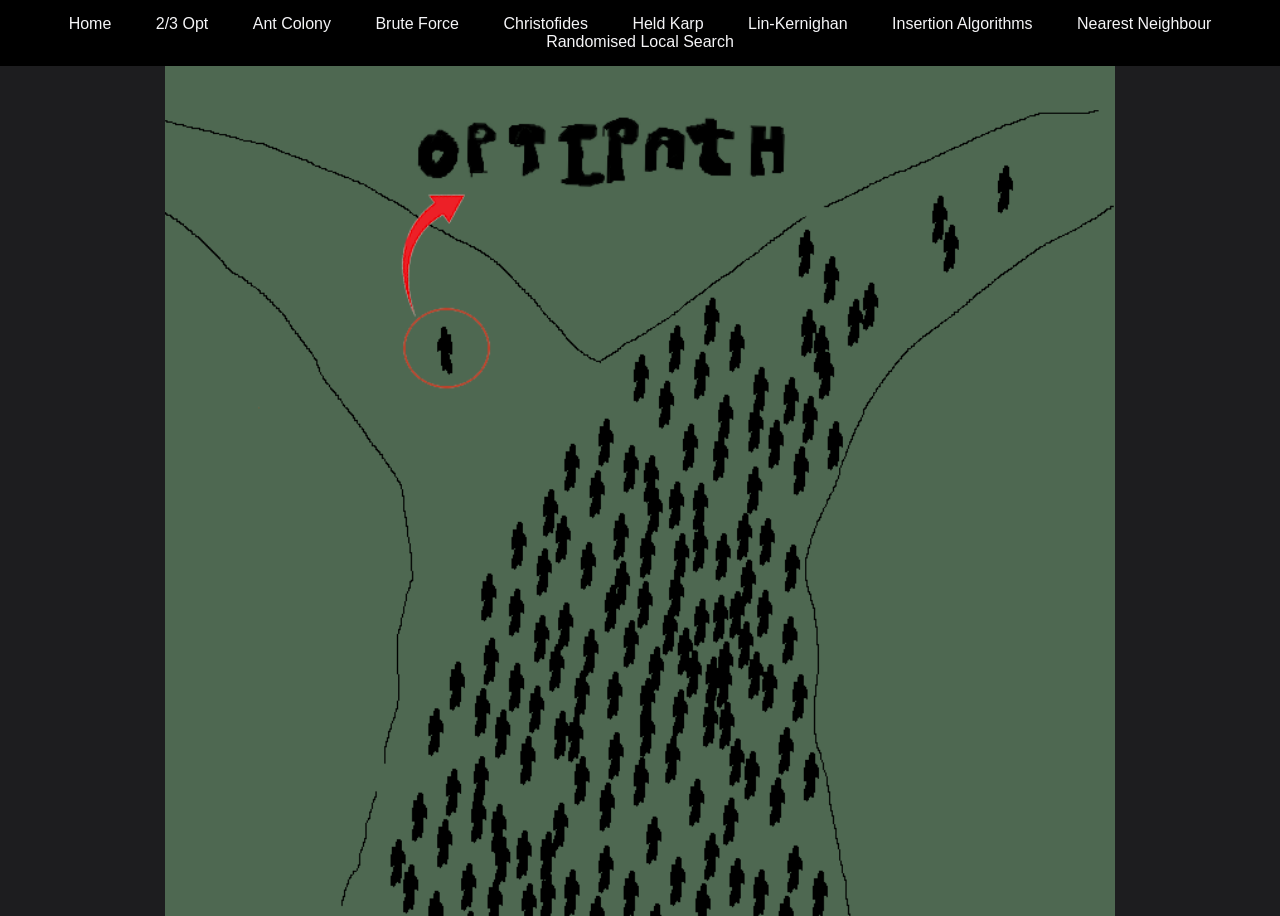
<file: src/templates/index.html>
<!DOCTYPE html>
<html lang="en">
<head>
    <meta charset="UTF-8">
    <meta name="viewport" content="width=device-width, initial-scale=1.0">
    <title>Opti-Path3</title>
    <link rel="stylesheet" href="../static/webstyle.css">
    <style>
        .centered-image {
            display: flex;
            justify-content: center;
            align-items: center;
            width: 100%;
            height: calc(100vh - 50px); /* fill remaining height below navbar */
            overflow: hidden;
        }

        .centered-image img {
            width: 100%;
            height: 100%;
            object-fit: contain;
        }
    </style>
</head>
<body>
    <div class="navbar">
        <a href="/">Home</a>
        <a href="/opt">2/3 Opt</a>
        <a href="/antcolony">Ant Colony</a>
        <a href="/bruteforce">Brute Force</a>
        <a href="/christofides">Christofides</a>
        <a href="/heldkarp">Held Karp</a>
        <a href="/linkernighan">Lin-Kernighan</a>
        <a href="/insertionalgorithms">Insertion Algorithms</a>
        <a href="/nearestNeighbour">Nearest Neighbour</a>
        <a href="/randomisedLocalSearch">Randomised Local Search</a>
    </div>
    <div class="centered-image">


        <img src="../static/images/hero.png" alt="map">


        
    </div>
</body>
</file>
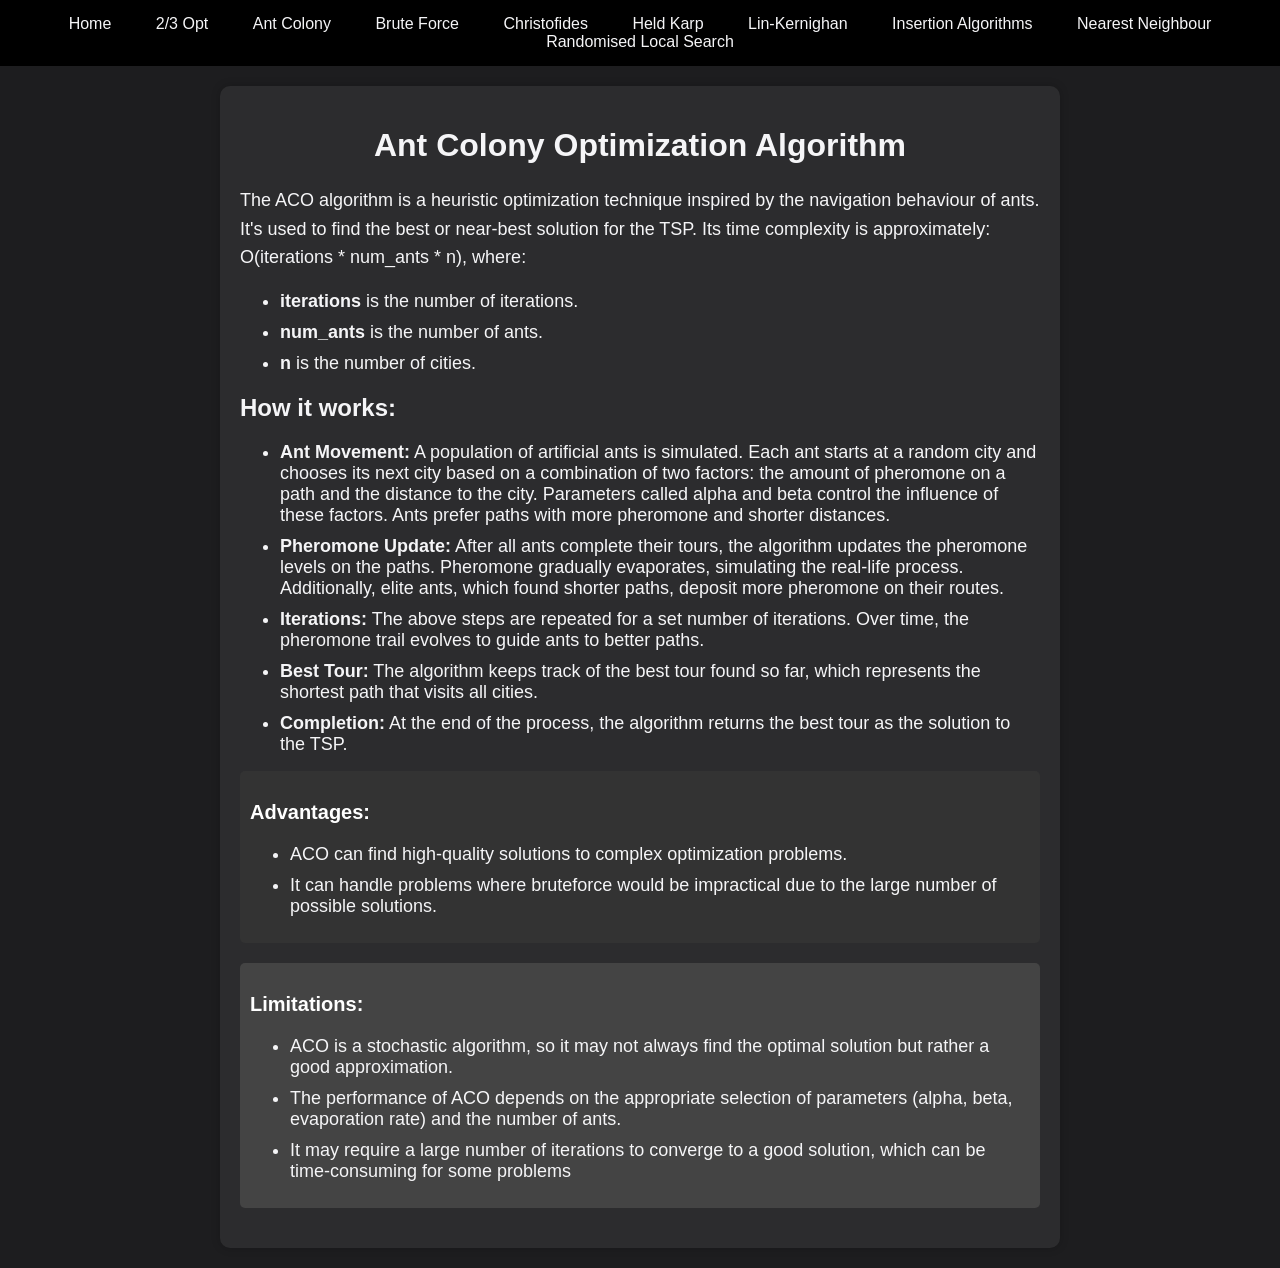
<file: src/templates/antColony.html>
<!DOCTYPE html>
<html lang="en">
<head>
    <meta charset="UTF-8">
    <meta name="viewport" content="width=device-width, initial-scale=1.0">
    <title>Ant Colony Optimization</title>
    <link rel="stylesheet" href="../static/webstyle.css">
</head>



<body>
    <div class="navbar">
        <a href="/">Home</a>
        <a href="/opt">2/3 Opt</a>
        <a href="/antcolony">Ant Colony</a>
        <a href="/bruteforce">Brute Force</a>
        <a href="/christofides">Christofides</a>
        <a href="/heldkarp">Held Karp</a>
        <a href="/linkernighan">Lin-Kernighan</a>
        <a href="/insertionalgorithms">Insertion Algorithms</a>
        <a href="/nearestNeighbour">Nearest Neighbour</a>
        <a href="/randomisedLocalSearch">Randomised Local Search</a>
    </div>
    


    <div class="content">
        <h1 class="centered-text">Ant Colony Optimization Algorithm</h1>
        <p>
            The ACO algorithm is a heuristic optimization technique inspired by the navigation behaviour of ants. It's used to find the best or near-best solution for the TSP. Its time complexity is approximately: O(iterations * num_ants * n), where:
        </p>
        <ul style="list-style-type:disc; font-size: larger;">
            <li><b>iterations</b> is the number of iterations.</li>
            <li><b>num_ants</b> is the number of ants.</li>
            <li><b>n</b> is the number of cities.</li>



        </ul>
        <h2>How it works: </h2>

        <ul style="list-style-type:disc; font-size: medium">
            <li><b>Ant Movement:</b> A population of artificial ants is simulated. Each ant starts at a random city and chooses its next city based on a combination of two factors: the amount of pheromone on a path and the distance to the city. Parameters called alpha and beta control the influence of these factors. Ants prefer paths with more pheromone and shorter distances.</li>
            <li><b>Pheromone Update:</b> After all ants complete their tours, the algorithm updates the pheromone levels on the paths. Pheromone gradually evaporates, simulating the real-life process. Additionally, elite ants, which found shorter paths, deposit more pheromone on their routes.</li>
            <li><b>Iterations:</b> The above steps are repeated for a set number of iterations. Over time, the pheromone trail evolves to guide ants to better paths.</li>
            <li><b>Best Tour:</b> The algorithm keeps track of the best tour found so far, which represents the shortest path that visits all cities.</li>
            <li><b>Completion:</b> At the end of the process, the algorithm returns the best tour as the solution to the TSP.</li>
        </ul>
        
 
        <div class="advantages">
            <h3>Advantages:</h3>
            <ul>
                <li>ACO can find high-quality solutions to complex optimization problems.</li>
                <li>It can handle problems where bruteforce would be impractical due to the large number of possible solutions.</li>
            </ul>
        </div>


        <div class="disadvantages">
            <h3>Limitations:</h3>
            <ul>
                <li>ACO is a stochastic algorithm, so it may not always find the optimal solution but rather a good approximation.</li>
                <li>The performance of ACO depends on the appropriate selection of parameters (alpha, beta, evaporation rate) and the number of ants.</li>
                <li>It may require a large number of iterations to converge to a good solution, which can be time-consuming for some problems</li>
            </ul>
        </div>
    </div>
</body>
</html>
</file>
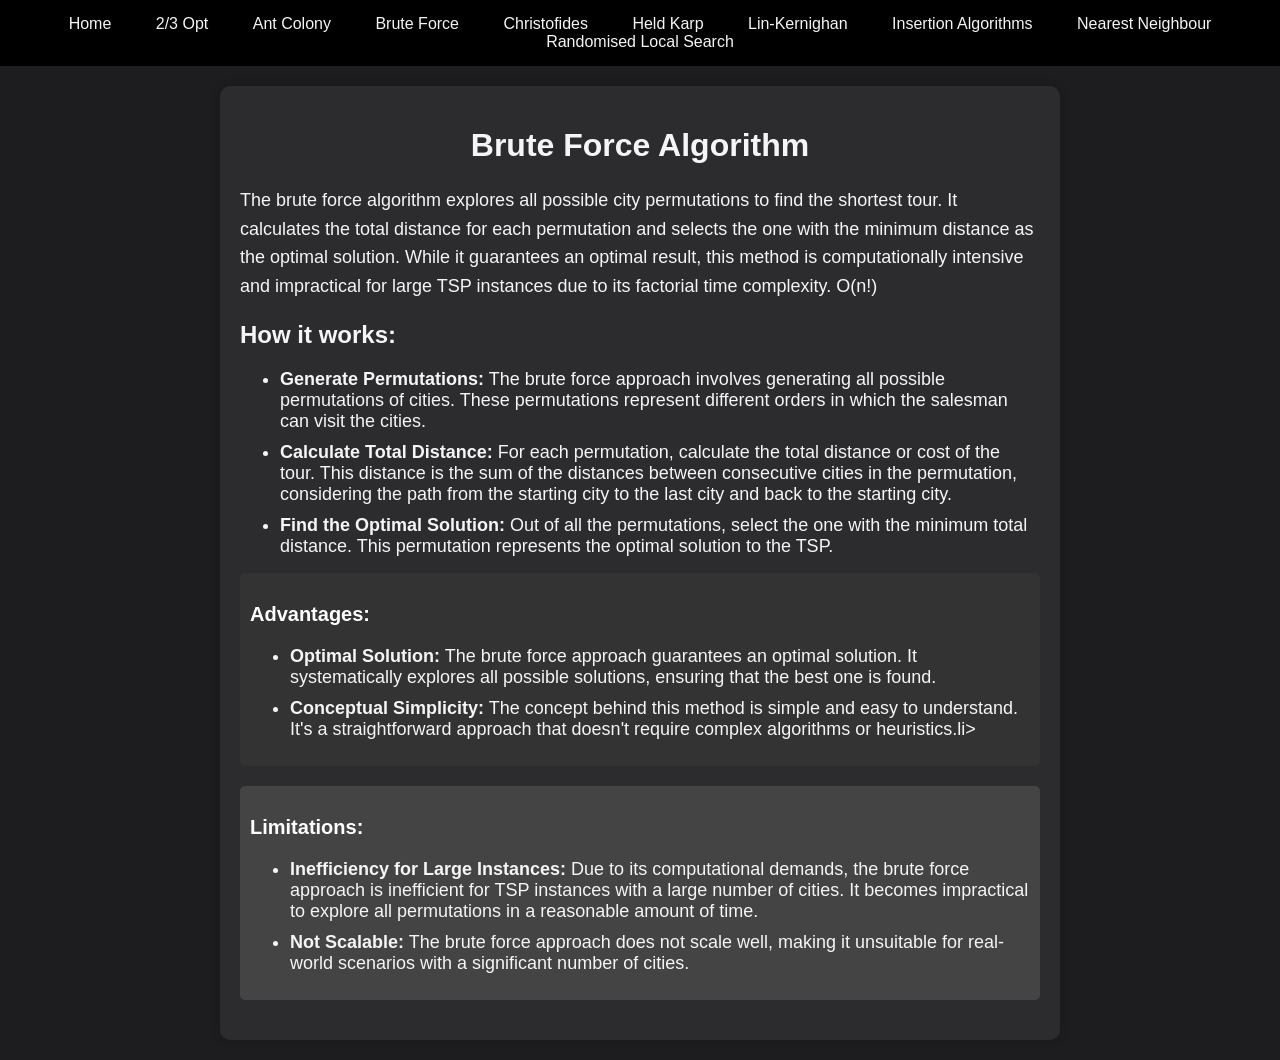
<file: src/templates/bruteForce.html>
<!DOCTYPE html>
<html lang="en">
<head>
    <meta charset="UTF-8">
    <meta name="viewport" content="width=device-width, initial-scale=1.0">
    <title>Brute Force Algorithm</title>
    <link rel="stylesheet" href="../static/webstyle.css">
</head>
<body>
    <div class="navbar">
        <a href="/">Home</a>
        <a href="/opt">2/3 Opt</a>
        <a href="/antcolony">Ant Colony</a>
        <a href="/bruteforce">Brute Force</a>
        <a href="/christofides">Christofides</a>
        <a href="/heldkarp">Held Karp</a>
        <a href="/linkernighan">Lin-Kernighan</a>
        <a href="/insertionalgorithms">Insertion Algorithms</a>
        <a href="/nearestNeighbour">Nearest Neighbour</a>
        <a href="/randomisedLocalSearch">Randomised Local Search</a>
    </div>
    


    
    <div class="content">
        <h1 class="centered-text">Brute Force Algorithm</h1>
        <p>The brute force algorithm explores all possible city permutations to find the shortest tour. It calculates the total distance for each permutation and selects the one with the minimum distance as the optimal solution. While it guarantees an optimal result, this method is computationally intensive and impractical for large TSP instances due to its factorial time complexity. O(n!)</p>
        



        <h2>How it works: </h2>
        <ul style="list-style-type:disc; font-size: medium">
            <li><b>Generate Permutations:</b> The brute force approach involves generating all possible permutations of cities. These permutations represent different orders in which the salesman can visit the cities.</li>
            <li><b>Calculate Total Distance:</b> For each permutation, calculate the total distance or cost of the tour. This distance is the sum of the distances between consecutive cities in the permutation, considering the path from the starting city to the last city and back to the starting city.</li>
            <li><b>Find the Optimal Solution:</b> Out of all the permutations, select the one with the minimum total distance. This permutation represents the optimal solution to the TSP.</li>
        </ul>




        <div class="advantages">
            <h3>Advantages:</h3>
            <ul>
                <li><b>Optimal Solution:</b> The brute force approach guarantees an optimal solution. It systematically explores all possible solutions, ensuring that the best one is found.</li>
                <li><b>Conceptual Simplicity:</b> The concept behind this method is simple and easy to understand. It's a straightforward approach that doesn't require complex algorithms or heuristics.li>
            </ul>
        </div>




        <div class="disadvantages">
            <h3>Limitations:</h3>
            <ul>
                <li><b>Inefficiency for Large Instances:</b> Due to its computational demands, the brute force approach is inefficient for TSP instances with a large number of cities. It becomes impractical to explore all permutations in a reasonable amount of time.</li>
                <li><b>Not Scalable:</b> The brute force approach does not scale well, making it unsuitable for real-world scenarios with a significant number of cities.</li>
            </ul>
        </div>
    </div>
</body>
</html>
</file>
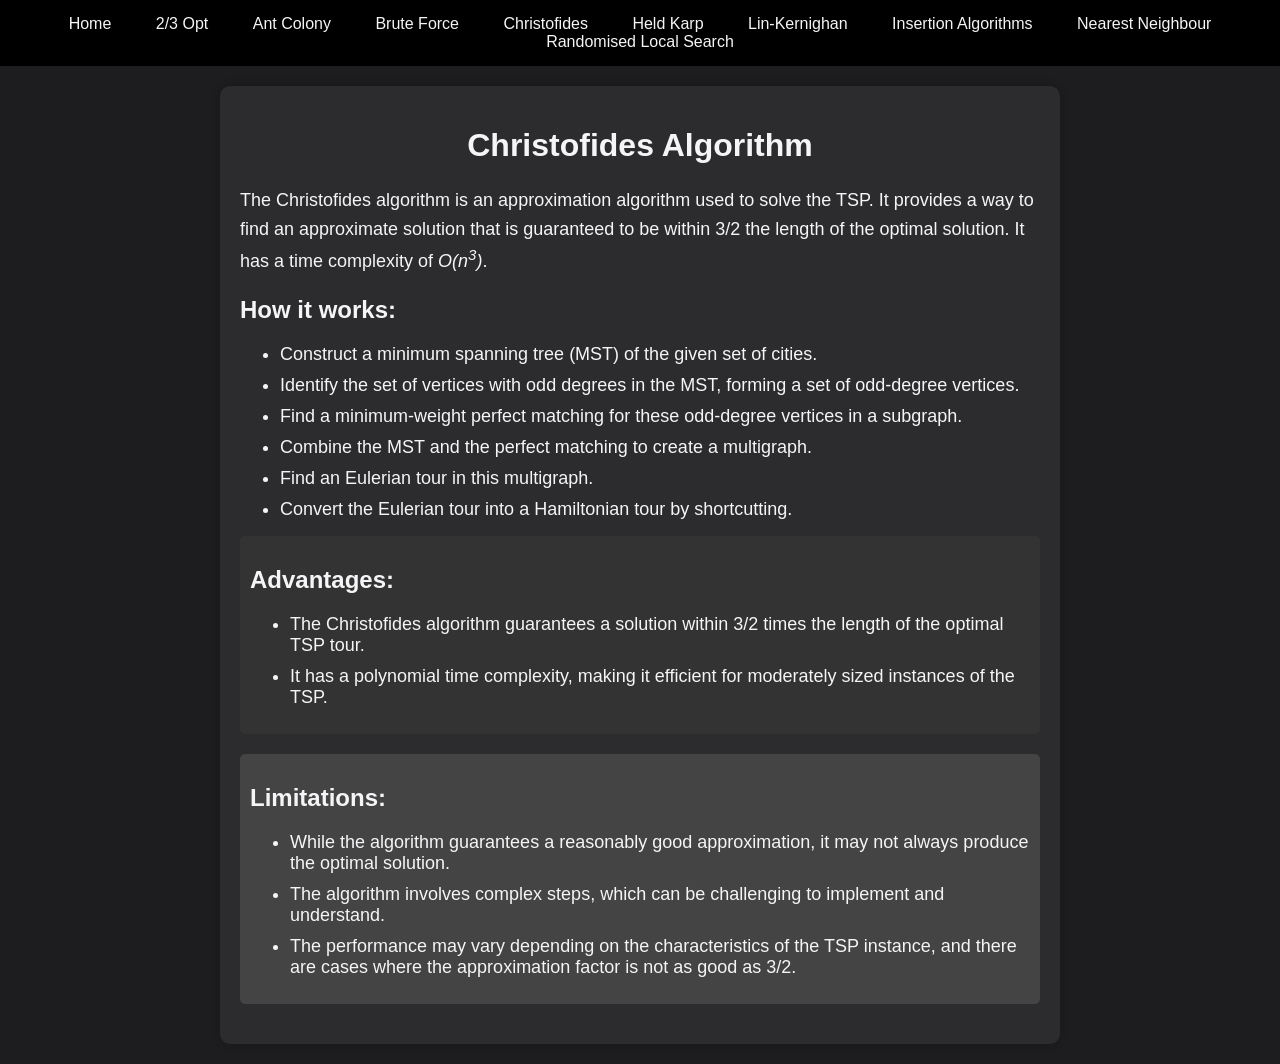
<file: src/templates/christofides.html>
<!DOCTYPE html>
<html lang="en">
<head>
    <meta charset="UTF-8">
    <meta name="viewport" content="width=device-width, initial-scale=1.0">
    <title>Christofides Algorithm</title>
    <link rel="stylesheet" href="../static/webstyle.css">
    </style>
</head>
<body>
    <div class="navbar">
        <a href="/">Home</a>
        <a href="/opt">2/3 Opt</a>
        <a href="/antcolony">Ant Colony</a>
        <a href="/bruteforce">Brute Force</a>
        <a href="/christofides">Christofides</a>
        <a href="/heldkarp">Held Karp</a>
        <a href="/linkernighan">Lin-Kernighan</a>
        <a href="/insertionalgorithms">Insertion Algorithms</a>
        <a href="/nearestNeighbour">Nearest Neighbour</a>
        <a href="/randomisedLocalSearch">Randomised Local Search</a>
    </div>
    


    
    <div class="content">
        <h1 class="centered-text">Christofides Algorithm</h1>
        <p>
            The Christofides algorithm is an approximation algorithm used to solve the TSP. It provides a way to find an approximate solution that is guaranteed to be within 3/2 the length of the optimal solution. It has a time complexity of  <span style="font-style: italic;">O(n<sup>3</sup>)</span>.
        </p>

        <h2>How it works: </h2>
        <ul style="list-style-type:disc">
            <li>Construct a minimum spanning tree (MST) of the given set of cities.</li>
            <li>Identify the set of vertices with odd degrees in the MST, forming a set of odd-degree vertices.</li>
            <li>Find a minimum-weight perfect matching for these odd-degree vertices in a subgraph.</li>
            <li>Combine the MST and the perfect matching to create a multigraph.</li>
            <li>Find an Eulerian tour in this multigraph.</li>
            <li>Convert the Eulerian tour into a Hamiltonian tour by shortcutting.</li>
          </ul>




        <div class="advantages">
            <h2>Advantages:</h2>
            <ul>
                <li>The Christofides algorithm guarantees a solution within 3/2 times the length of the optimal TSP tour.</li>
                <li>It has a polynomial time complexity, making it efficient for moderately sized instances of the TSP.</li>
            </ul>
        </div>




        <div class="disadvantages">
            <h2>Limitations:</h2>
            <ul>
                <li>While the algorithm guarantees a reasonably good approximation, it may not always produce the optimal solution.</li>
                <li>The algorithm involves complex steps, which can be challenging to implement and understand.</li>
                <li>The performance may vary depending on the characteristics of the TSP instance, and there are cases where the approximation factor is not as good as 3/2.</li>
            </ul>
        </div>
    </div>
</body>
</html>
</file>
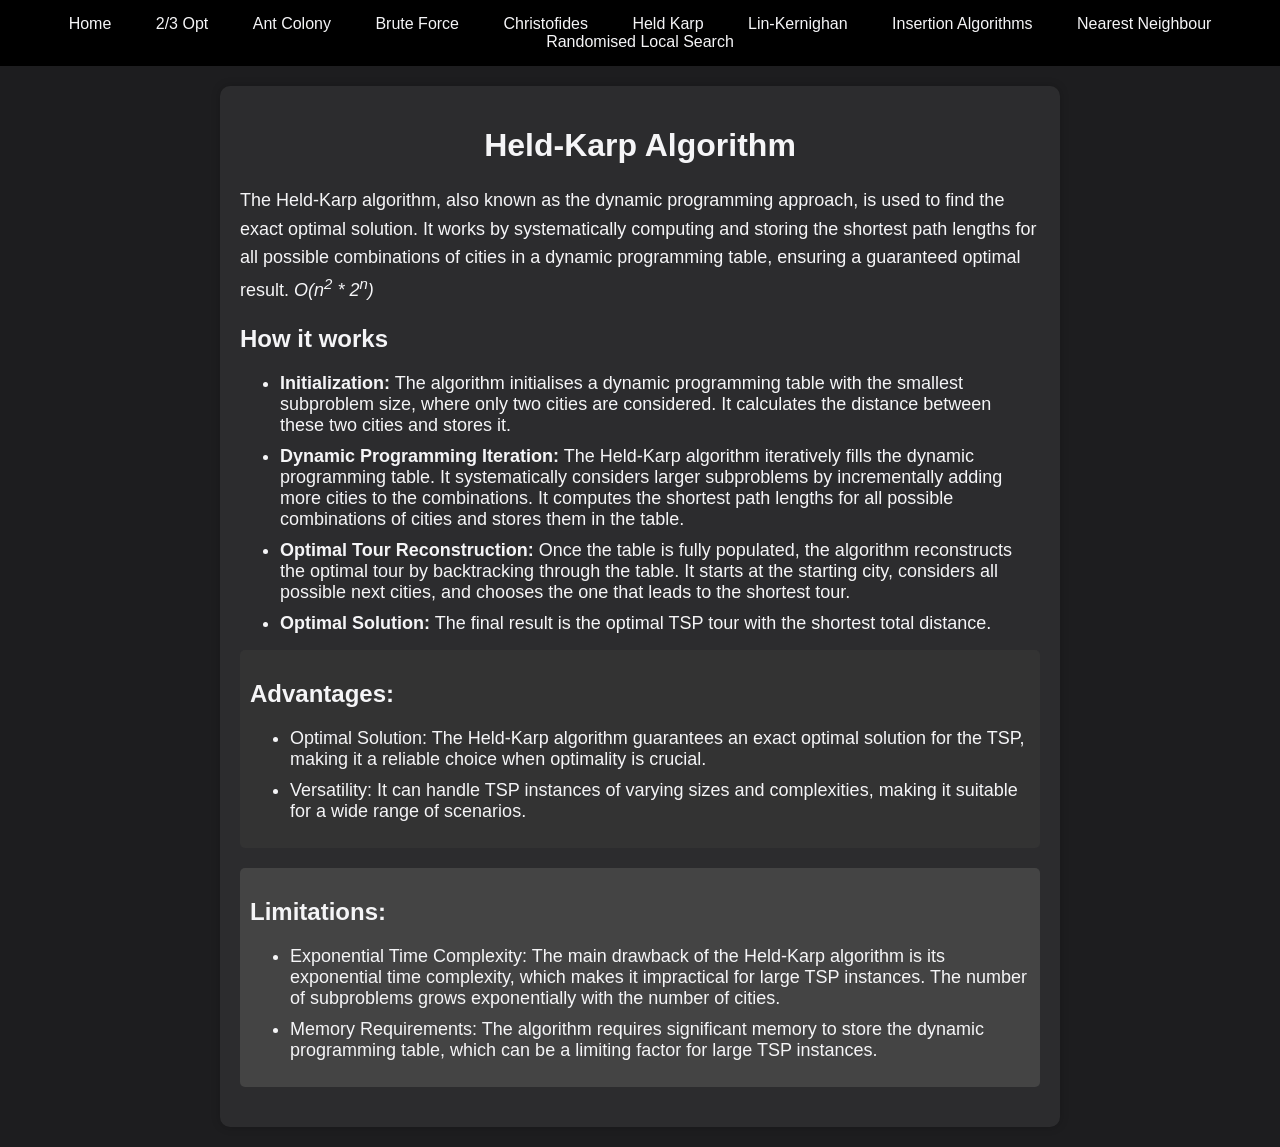
<file: src/templates/heldkarp.html>
<!DOCTYPE html>
<html lang="en">
<head>
    <meta charset="UTF-8">
    <meta name="viewport" content="width=device-width, initial-scale=1.0">
    <title>Held-Karp Algorithm</title>
    <link rel="stylesheet" href="../static/webstyle.css">
</head>
<body>
    <div class="navbar">
        <a href="/">Home</a>
        <a href="/opt">2/3 Opt</a>
        <a href="/antcolony">Ant Colony</a>
        <a href="/bruteforce">Brute Force</a>
        <a href="/christofides">Christofides</a>
        <a href="/heldkarp">Held Karp</a>
        <a href="/linkernighan">Lin-Kernighan</a>
        <a href="/insertionalgorithms">Insertion Algorithms</a>
        <a href="/nearestNeighbour">Nearest Neighbour</a>
        <a href="/randomisedLocalSearch">Randomised Local Search</a>
    </div>
    



    <div class="content">
        <h1 class="centered-text">Held-Karp Algorithm</h1>
        <p> The Held-Karp algorithm, also known as the dynamic programming approach, is used to find the exact optimal solution. It works by systematically computing and storing the shortest path lengths for all possible combinations of cities in a dynamic programming table, ensuring a guaranteed optimal result.  <span style="font-style: italic;">O(n<sup>2</sup> * 2<sup>n</sup>)</span> </p>
        <h2>How it works</h2>



        <ul>
            <li><b>Initialization:</b> The algorithm initialises a dynamic programming table with the smallest subproblem size, where only two cities are considered. It calculates the distance between these two cities and stores it.</li>
            <li><b>Dynamic Programming Iteration:</b> The Held-Karp algorithm iteratively fills the dynamic programming table. It systematically considers larger subproblems by incrementally adding more cities to the combinations. It computes the shortest path lengths for all possible combinations of cities and stores them in the table.</li>   
            <li><b>Optimal Tour Reconstruction:</b> Once the table is fully populated, the algorithm reconstructs the optimal tour by backtracking through the table. It starts at the starting city, considers all possible next cities, and chooses the one that leads to the shortest tour.</li>
            <li><b>Optimal Solution:</b> The final result is the optimal TSP tour with the shortest total distance.</li>
        </ul>



        <div class="advantages">
            <h2>Advantages:</h2>
            <ul>
                <li>Optimal Solution: The Held-Karp algorithm guarantees an exact optimal solution for the TSP, making it a reliable choice when optimality is crucial.</li>
                <li>Versatility: It can handle TSP instances of varying sizes and complexities, making it suitable for a wide range of scenarios.</li>
            </ul>
        </div>


        
        <div class="disadvantages">
            <h2>Limitations:</h2>
            <ul>
                <li>Exponential Time Complexity: The main drawback of the Held-Karp algorithm is its exponential time complexity, which makes it impractical for large TSP instances. The number of subproblems grows exponentially with the number of cities.</li>
                <li>Memory Requirements: The algorithm requires significant memory to store the dynamic programming table, which can be a limiting factor for large TSP instances.</li>
            </ul>
        </div>
    </div>
</body>
</html>
</file>
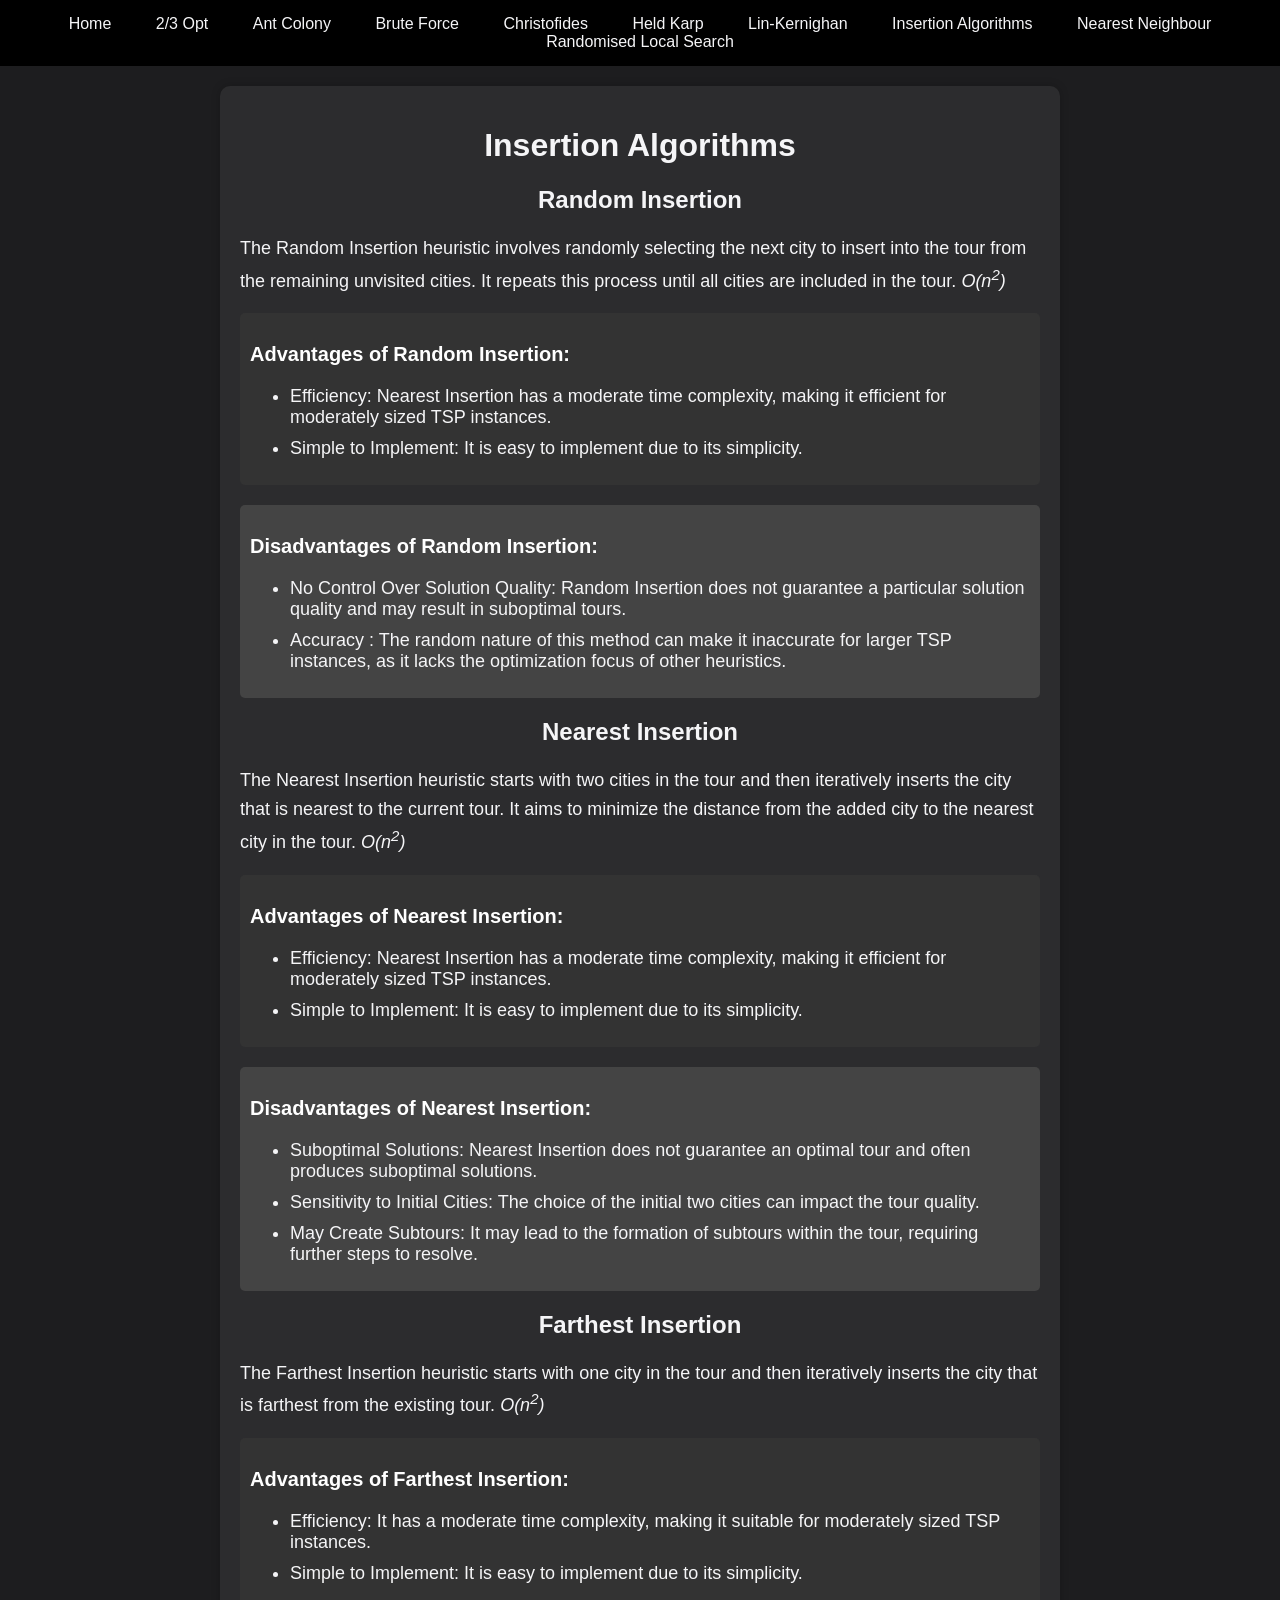
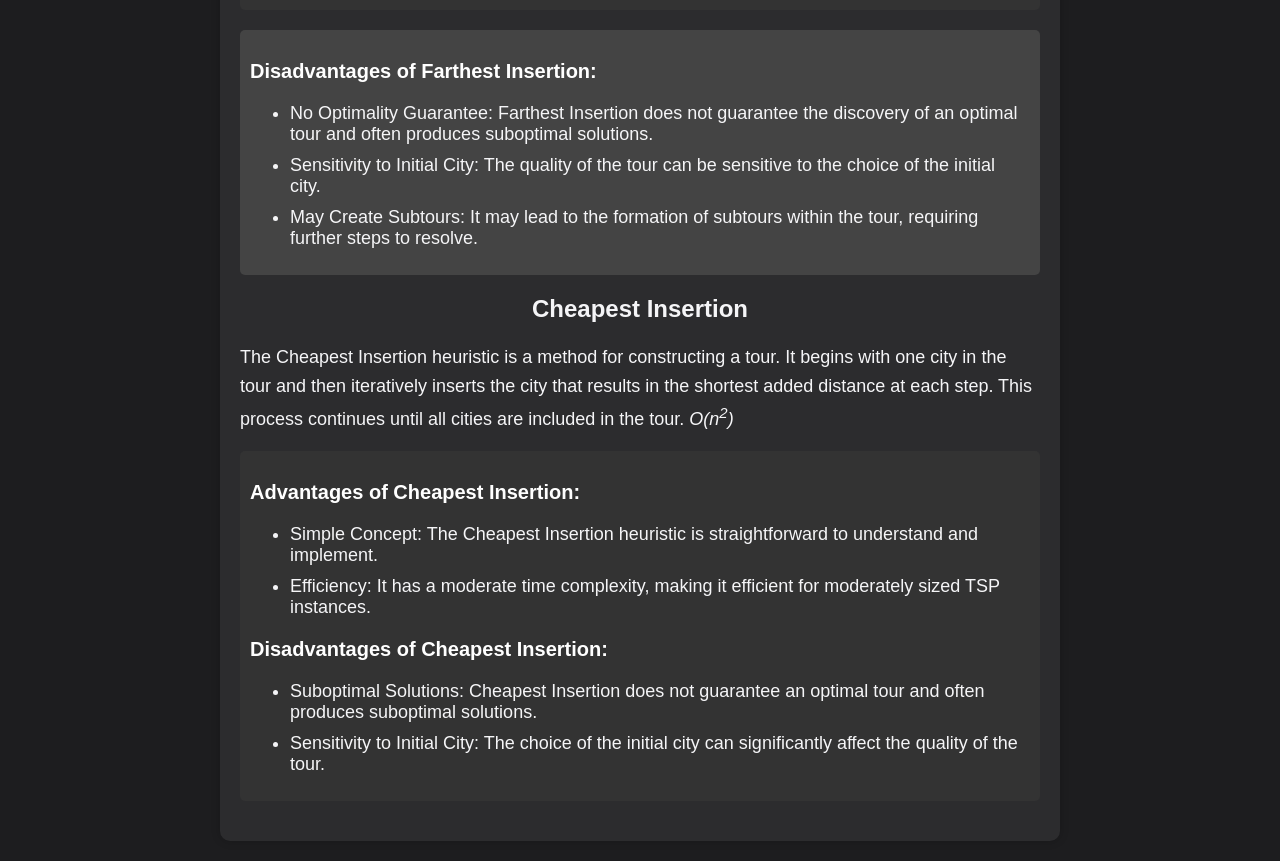
<file: src/templates/insertionAlgorithms.html>
<!DOCTYPE html>
<html lang="en">
<head>
    <meta charset="UTF-8">
    <meta name="viewport" content="width=device-width, initial-scale=1.0">
    <title>Insertion Algorithms</title>
    <link rel="stylesheet" href="../static/webstyle.css">
    </style>
</head>
<body>
    <div class="navbar">
        <a href="/">Home</a>
        <a href="/opt">2/3 Opt</a>
        <a href="/antcolony">Ant Colony</a>
        <a href="/bruteforce">Brute Force</a>
        <a href="/christofides">Christofides</a>
        <a href="/heldkarp">Held Karp</a>
        <a href="/linkernighan">Lin-Kernighan</a>
        <a href="/insertionalgorithms">Insertion Algorithms</a>
        <a href="/nearestNeighbour">Nearest Neighbour</a>
        <a href="/randomisedLocalSearch">Randomised Local Search</a>
    </div>
    



    <div class="content">
        <h1>Insertion Algorithms</h1>
        
        <h2 class="centered-text">Random Insertion</h2>
        <p>The Random Insertion heuristic involves randomly selecting the next city to insert into the tour from the remaining unvisited cities. It repeats this process until all cities are included in the tour.  <span style="font-style: italic;">O(n<sup>2</sup>)</span></p>

        <div class="advantages">
            <h3>Advantages of Random Insertion:</h3>
            <ul>
                <li>Efficiency: Nearest Insertion has a moderate time complexity, making it efficient for moderately sized TSP instances.</li>
                <li>Simple to Implement: It is easy to implement due to its simplicity. </li>
            </ul>
        </div>

        <div class="disadvantages">
            <h3>Disadvantages of Random Insertion:</h3>
            <ul>
                <li>No Control Over Solution Quality: Random Insertion does not guarantee a particular solution quality and may result in suboptimal tours.</li>
                <li>Accuracy : The random nature of this method can make it inaccurate for larger TSP instances, as it lacks the optimization focus of other heuristics.</li>
            </ul>
        </div>




        <h2 class="centered-text">Nearest Insertion</h2>
        <p> The Nearest Insertion heuristic starts with two cities in the tour and then iteratively inserts the city that is nearest to the current tour. It aims to minimize the distance from the added city to the nearest city in the tour. <span style="font-style: italic;">O(n<sup>2</sup>)</span></p>
        <div class="advantages">
            <h3>Advantages of Nearest Insertion:</h3>
            <ul>
                <li>Efficiency: Nearest Insertion has a moderate time complexity, making it efficient for moderately sized TSP instances.</li>
                <li>Simple to Implement: It is easy to implement due to its simplicity.</li>
            </ul>
        </div>




        <div class="disadvantages">
            <h3>Disadvantages of Nearest Insertion:</h3>
            <ul>
                <li>Suboptimal Solutions: Nearest Insertion does not guarantee an optimal tour and often produces suboptimal solutions.</li>
                <li>Sensitivity to Initial Cities: The choice of the initial two cities can impact the tour quality.</li>
                <li>May Create Subtours: It may lead to the formation of subtours within the tour, requiring further steps to resolve. </li>
            </ul>
        </div>




        <h2 class="centered-text">Farthest Insertion</h2>
        <p>
            The Farthest Insertion heuristic starts with one city in the tour and then iteratively inserts the city that is farthest from the existing tour. <span style="font-style: italic;">O(n<sup>2</sup>)</span>
        </p>



        <div class="advantages">
            <h3>Advantages of Farthest Insertion:</h3>
            <ul>
                <li>Efficiency: It has a moderate time complexity, making it suitable for moderately sized TSP instances.</li>
                <li>Simple to Implement: It is easy to implement due to its simplicity.</li>
            </ul>
        </div>



        <div class="disadvantages">
            <h3>Disadvantages of Farthest Insertion:</h3>
            <ul>
                <li>No Optimality Guarantee: Farthest Insertion does not guarantee the discovery of an optimal tour and often produces suboptimal solutions.</li>
                <li>Sensitivity to Initial City: The quality of the tour can be sensitive to the choice of the initial city.</li>
                <li>May Create Subtours: It may lead to the formation of subtours within the tour, requiring further steps to resolve.</li>
            </ul>
        </div>


        
        <h2 class="centered-text">Cheapest Insertion</h2>
        <p>
            The Cheapest Insertion heuristic is a method for constructing a tour. It begins with one city in the tour and then iteratively inserts the city that results in the shortest added distance at each step. This process continues until all cities are included in the tour. <span style="font-style: italic;">O(n<sup>2</sup>)</span>
        </p>

        <div class="advantages">
            <h3>Advantages of Cheapest Insertion:</h3>
            <ul>
                <li>Simple Concept: The Cheapest Insertion heuristic is straightforward to understand and implement.</li>
                <li>Efficiency: It has a moderate time complexity, making it efficient for moderately sized TSP instances.</li>
            </ul>
            <h3>Disadvantages of Cheapest Insertion:</h3>
            <ul>
                <li>Suboptimal Solutions: Cheapest Insertion does not guarantee an optimal tour and often produces suboptimal solutions.</li>
                <li>Sensitivity to Initial City: The choice of the initial city can significantly affect the quality of the tour.</li>
            </ul>
</file>
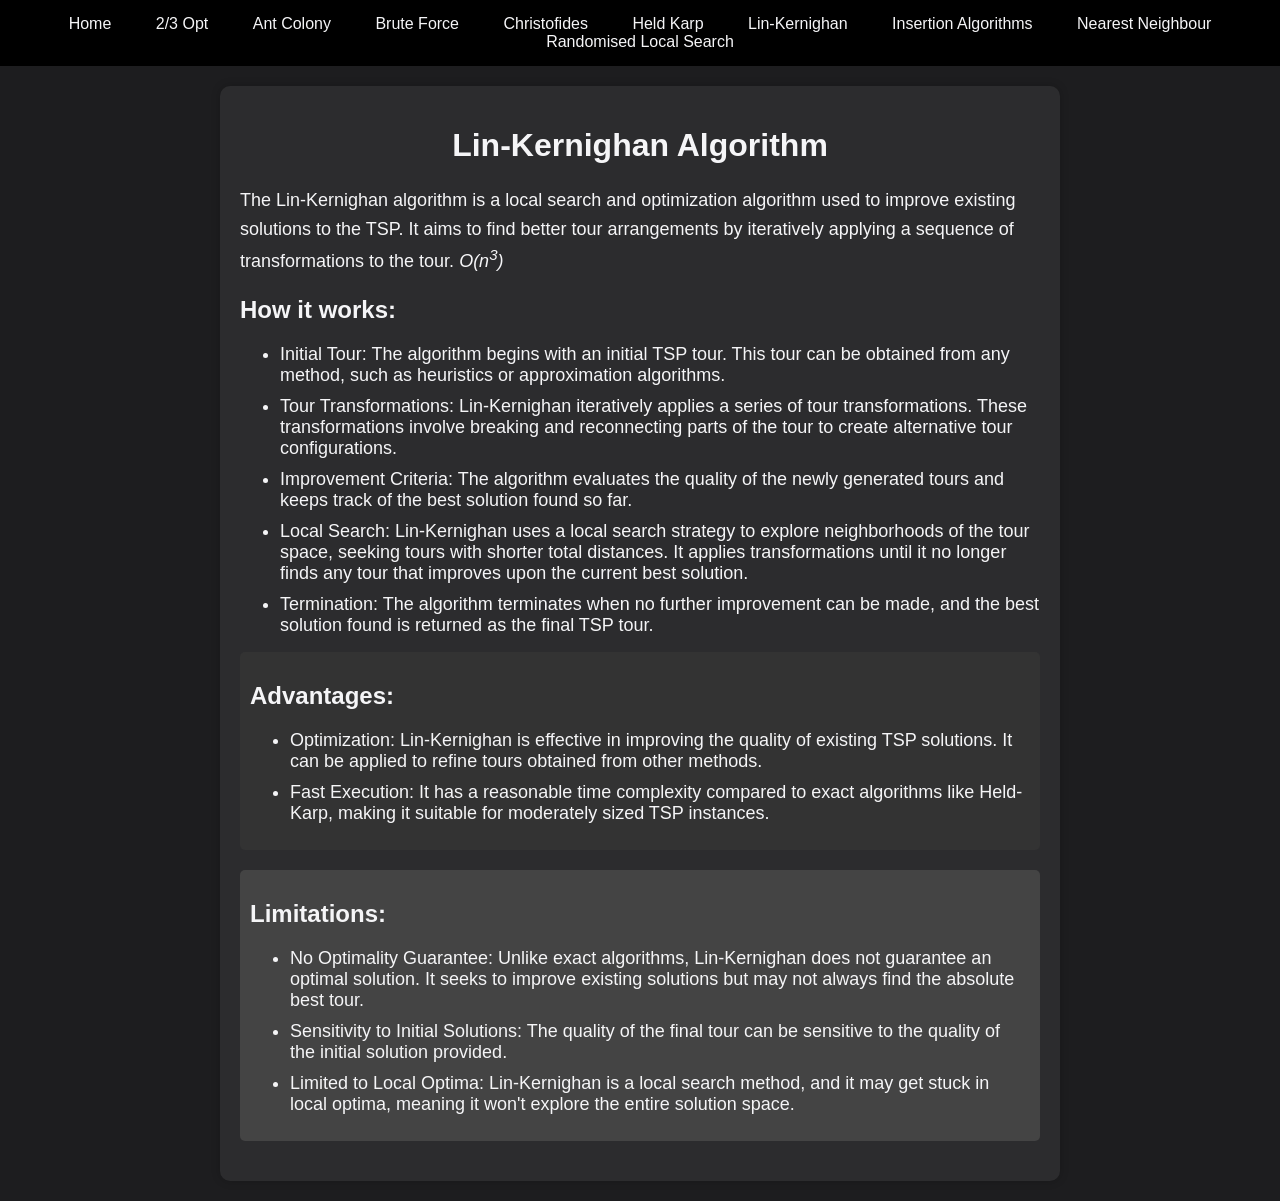
<file: src/templates/linKernighan.html>
<!DOCTYPE html>
<html lang="en">
<head>
    <meta charset="UTF-8">
    <meta name="viewport" content="width=device-width, initial-scale=1.0">
    <title>Lin-Kernighan Algorithm</title>
    <link rel="stylesheet" href="../static/webstyle.css">
</head>
<body>


    <div class="navbar">
        <a href="/">Home</a>
        <a href="/opt">2/3 Opt</a>
        <a href="/antcolony">Ant Colony</a>
        <a href="/bruteforce">Brute Force</a>
        <a href="/christofides">Christofides</a>
        <a href="/heldkarp">Held Karp</a>
        <a href="/linkernighan">Lin-Kernighan</a>
        <a href="/insertionalgorithms">Insertion Algorithms</a>
        <a href="/nearestNeighbour">Nearest Neighbour</a>
        <a href="/randomisedLocalSearch">Randomised Local Search</a>
    </div>
    



    <div class="content">
        <h1 class="centered-text">Lin-Kernighan Algorithm</h1>
        <p> The Lin-Kernighan algorithm is a local search and optimization algorithm used to improve existing solutions to the TSP. It aims to find better tour arrangements by iteratively applying a sequence of transformations to the tour.  <span style="font-style: italic;">O(n<sup>3</sup>)</span></p>
        <h2>How it works:</h2>
        <ul>
            <li>Initial Tour: The algorithm begins with an initial TSP tour. This tour can be obtained from any method, such as heuristics or approximation algorithms.</li>
            <li>Tour Transformations: Lin-Kernighan iteratively applies a series of tour transformations. These transformations involve breaking and reconnecting parts of the tour to create alternative tour configurations.</li>
            <li>Improvement Criteria: The algorithm evaluates the quality of the newly generated tours and keeps track of the best solution found so far.</li>
            <li>Local Search: Lin-Kernighan uses a local search strategy to explore neighborhoods of the tour space, seeking tours with shorter total distances. It applies transformations until it no longer finds any tour that improves upon the current best solution.</li>
            <li>Termination: The algorithm terminates when no further improvement can be made, and the best solution found is returned as the final TSP tour.</li>
        </ul>




        <div class="advantages">
            <h2>Advantages:</h2>
            <ul>
                <li>Optimization: Lin-Kernighan is effective in improving the quality of existing TSP solutions. It can be applied to refine tours obtained from other methods.</li>
                <li>Fast Execution: It has a reasonable time complexity compared to exact algorithms like Held-Karp, making it suitable for moderately sized TSP instances.</li>            
            </ul>
        </div>



        
        <div class="disadvantages">
            <h2>Limitations:</h2>
            <ul>
                <li>No Optimality Guarantee: Unlike exact algorithms, Lin-Kernighan does not guarantee an optimal solution. It seeks to improve existing solutions but may not always find the absolute best tour.</li>
                <li>Sensitivity to Initial Solutions: The quality of the final tour can be sensitive to the quality of the initial solution provided.</li>
                <li>Limited to Local Optima: Lin-Kernighan is a local search method, and it may get stuck in local optima, meaning it won't explore the entire solution space.</li>
            </ul>
        </div>
    </div>
</body>
</html>
</file>
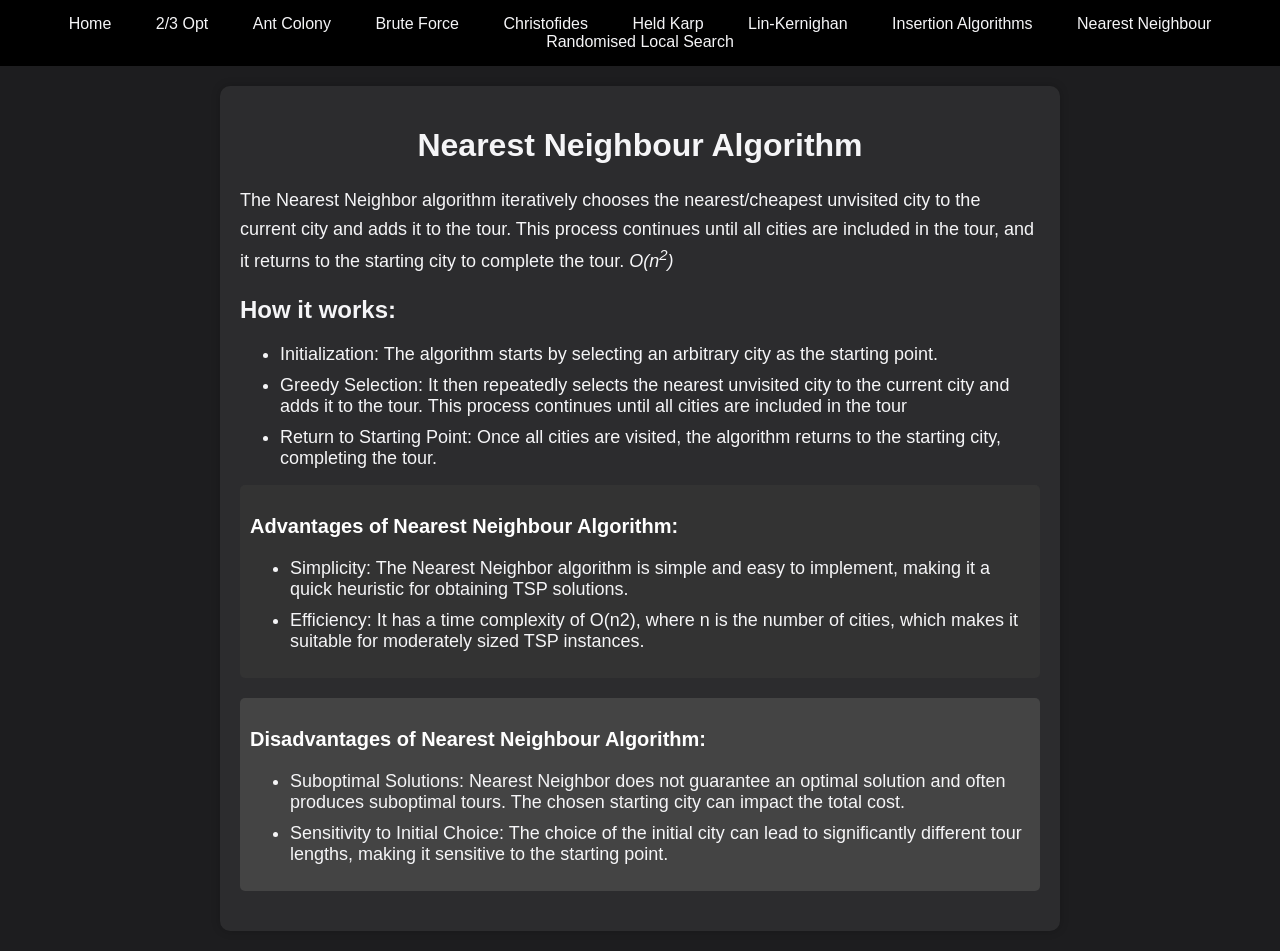
<file: src/templates/nearestNeighbour.html>
<!DOCTYPE html>
<html lang="en">
<head>
    <meta charset="UTF-8">
    <meta name="viewport" content="width=device-width, initial-scale=1.0">
    <title>Neighbour Algorithms</title>
    <link rel="stylesheet" href="../static/webstyle.css">
</head>
<body>


    
    <div class="navbar">
        <a href="/">Home</a>
        <a href="/opt">2/3 Opt</a>
        <a href="/antcolony">Ant Colony</a>
        <a href="/bruteforce">Brute Force</a>
        <a href="/christofides">Christofides</a>
        <a href="/heldkarp">Held Karp</a>
        <a href="/linkernighan">Lin-Kernighan</a>
        <a href="/insertionalgorithms">Insertion Algorithms</a>
        <a href="/nearestNeighbour">Nearest Neighbour</a>
        <a href="/randomisedLocalSearch">Randomised Local Search</a>
    </div>
    



    <div class="content">
        <h1>Nearest Neighbour Algorithm</h1>
        <p>
            The Nearest Neighbor algorithm iteratively chooses the nearest/cheapest unvisited city to the current city and adds it to the tour. This process continues until all cities are included in the tour, and it returns to the starting city to complete the tour.  <span style="font-style: italic;">O(n<sup>2</sup>)</span>
        </p>
        <h2>How it works:</h2>
        <ul>
            <li>Initialization: The algorithm starts by selecting an arbitrary city as the starting point.</li>
            <li>Greedy Selection: It then repeatedly selects the nearest unvisited city to the current city and adds it to the tour. This process continues until all cities are included in the tour </li>
            <li>Return to Starting Point: Once all cities are visited, the algorithm returns to the starting city, completing the tour.</li>
        </ul>




        <div class="advantages">
            <h3>Advantages of Nearest Neighbour Algorithm:</h3>
            <ul>
                <li>Simplicity: The Nearest Neighbor algorithm is simple and easy to implement, making it a quick heuristic for obtaining TSP solutions.</li>
                <li>Efficiency: It has a time complexity of O(n2), where n is the number of cities, which makes it suitable for moderately sized TSP instances.</li>
            </ul>
        </div>




        <div class="disadvantages">
            <h3>Disadvantages of Nearest Neighbour Algorithm:</h3>
            <ul>
                <li>Suboptimal Solutions: Nearest Neighbor does not guarantee an optimal solution and often produces suboptimal tours. The chosen starting city can impact the total cost.</li>
                <li>Sensitivity to Initial Choice: The choice of the initial city can lead to significantly different tour lengths, making it sensitive to the starting point.</li>
            </ul>
        </div>
    </div>
</body>
</html>
</file>
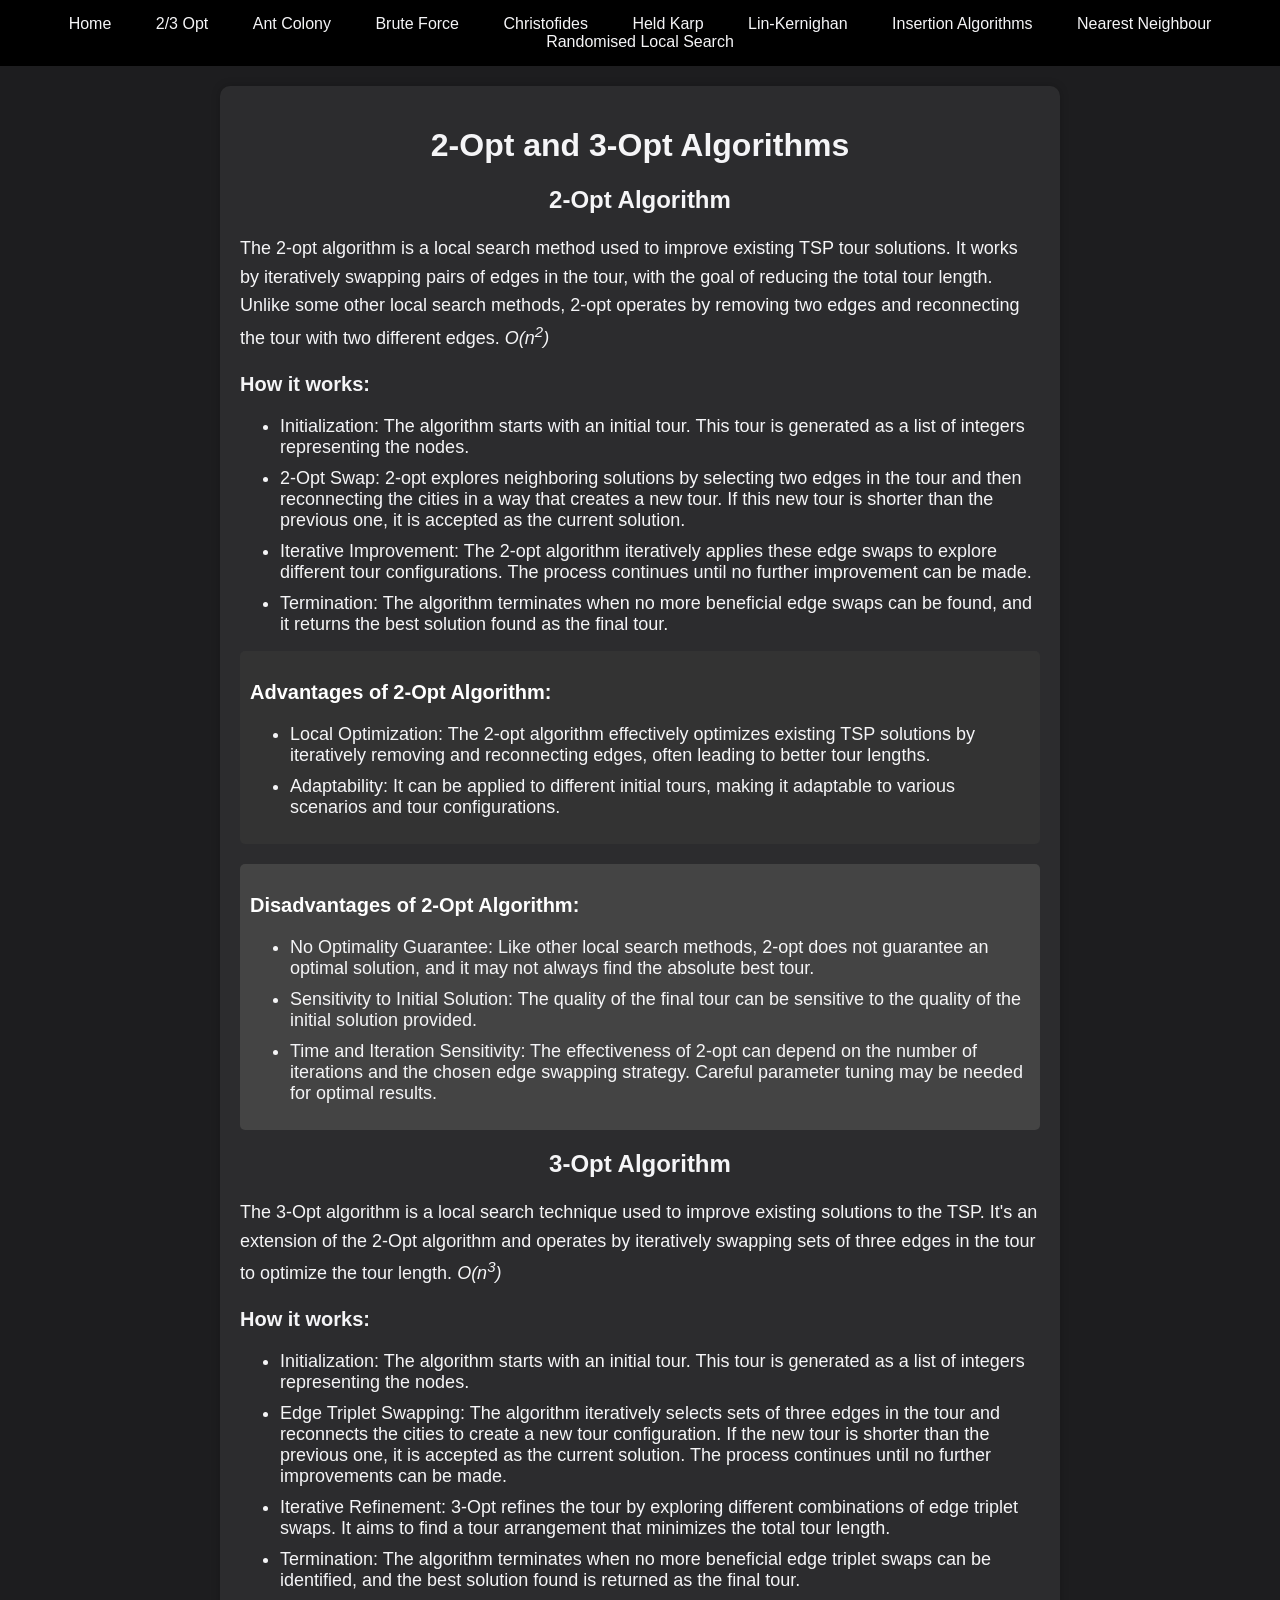
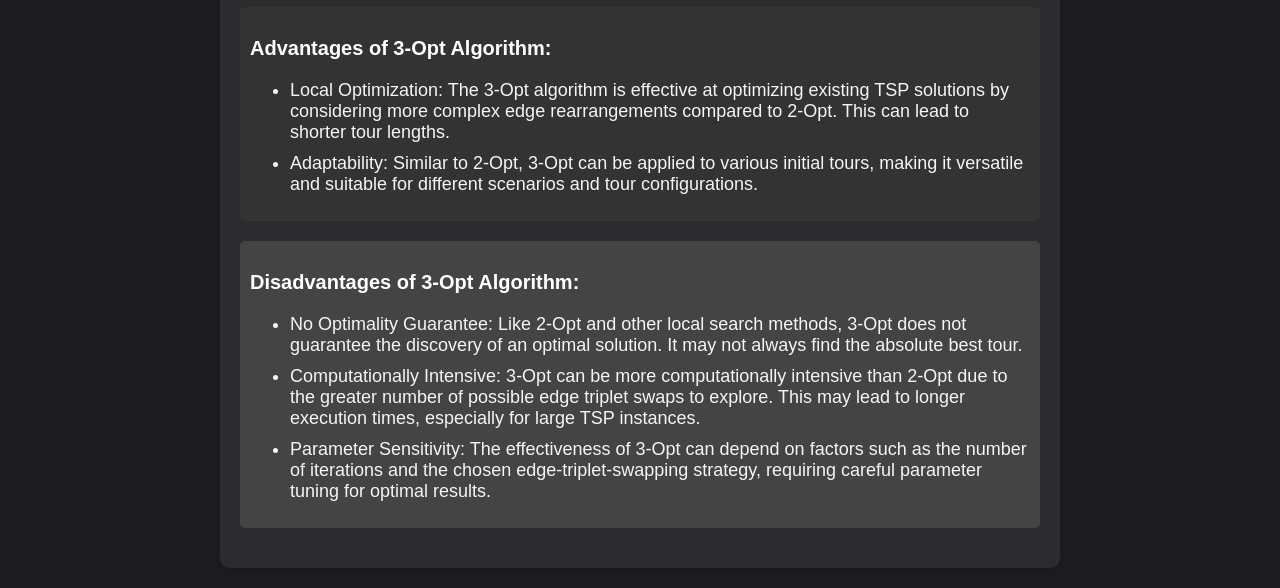
<file: src/templates/opt.html>
<!DOCTYPE html>
<html lang="en">
<head>
    <meta charset="UTF-8">
    <meta name="viewport" content="width=device-width, initial-scale=1.0">
    <title>2-Opt and 3-Opt Algorithms</title>
    <link rel="stylesheet" href="../static/webstyle.css">
</head>
<body>
    <div class="navbar">
        <a href="/">Home</a>
        <a href="/opt">2/3 Opt</a>
        <a href="/antcolony">Ant Colony</a>
        <a href="/bruteforce">Brute Force</a>
        <a href="/christofides">Christofides</a>
        <a href="/heldkarp">Held Karp</a>
        <a href="/linkernighan">Lin-Kernighan</a>
        <a href="/insertionalgorithms">Insertion Algorithms</a>
        <a href="/nearestNeighbour">Nearest Neighbour</a>
        <a href="/randomisedLocalSearch">Randomised Local Search</a>
    </div>
    


    
    <div class="content">
        <h1>2-Opt and 3-Opt Algorithms</h1>
        


        <h2 class="centered-text">2-Opt Algorithm</h2>
        <p>
            The 2-opt algorithm is a local search method used to improve existing TSP tour solutions. It works by iteratively swapping pairs of edges in the tour, with the goal of reducing the total tour length. Unlike some other local search methods, 2-opt operates by removing two edges and reconnecting the tour with two different edges. <span style="font-style: italic;">O(n<sup>2</sup>)</span> 
        </p>
        <h3> How it works:</h3>
        <ul> 
            <li>Initialization: The algorithm starts with an initial tour. This tour is generated as a list of integers representing the nodes.</li>
            <li>2-Opt Swap: 2-opt explores neighboring solutions by selecting two edges in the tour and then reconnecting the cities in a way that creates a new tour. If this new tour is shorter than the previous one, it is accepted as the current solution.</li>
            <li>Iterative Improvement: The 2-opt algorithm iteratively applies these edge swaps to explore different tour configurations. The process continues until no further improvement can be made.</li>
            <li>Termination: The algorithm terminates when no more beneficial edge swaps can be found, and it returns the best solution found as the final tour.</li>
        </ul>




        <div class="advantages">
            <h3>Advantages of 2-Opt Algorithm:</h3>
            <ul>
                <li>Local Optimization: The 2-opt algorithm effectively optimizes existing TSP solutions by iteratively removing and reconnecting edges, often leading to better tour lengths.</li>
                <li>Adaptability: It can be applied to different initial tours, making it adaptable to various scenarios and tour configurations.</li>
            </ul>
        </div>




        <div class="disadvantages">
            <h3>Disadvantages of 2-Opt Algorithm:</h3>
            <ul>
                <li>No Optimality Guarantee: Like other local search methods, 2-opt does not guarantee an optimal solution, and it may not always find the absolute best tour.</li>
                <li>Sensitivity to Initial Solution: The quality of the final tour can be sensitive to the quality of the initial solution provided.</li>
                <li>Time and Iteration Sensitivity: The effectiveness of 2-opt can depend on the number of iterations and the chosen edge swapping strategy. Careful parameter tuning may be needed for optimal results.</li>
            </ul>
        </div>
        


        <h2 class="centered-text">3-Opt Algorithm</h2>
        <p>
            The 3-Opt algorithm is a local search technique used to improve existing solutions to the TSP. It's an extension of the 2-Opt algorithm and operates by iteratively swapping sets of three edges in the tour to optimize the tour length. <span style="font-style: italic;">O(n<sup>3</sup>)</span>
        </p>
        <h3>How it works:</h3>
        <ul>
            <li>Initialization: The algorithm starts with an initial tour. This tour is generated as a list of integers representing the nodes.</li>
            <li>Edge Triplet Swapping: The algorithm iteratively selects sets of three edges in the tour and reconnects the cities to create a new tour configuration. If the new tour is shorter than the previous one, it is accepted as the current solution. The process continues until no further improvements can be made.</li>
            <li>Iterative Refinement: 3-Opt refines the tour by exploring different combinations of edge triplet swaps. It aims to find a tour arrangement that minimizes the total tour length.</li>
            <li>Termination: The algorithm terminates when no more beneficial edge triplet swaps can be identified, and the best solution found is returned as the final tour.</li>
        </ul>



        <div class="advantages">
            <h3>Advantages of 3-Opt Algorithm:</h3>
            <ul>
                <li>Local Optimization: The 3-Opt algorithm is effective at optimizing existing TSP solutions by considering more complex edge rearrangements compared to 2-Opt. This can lead to shorter tour lengths.</li>
                <li>Adaptability: Similar to 2-Opt, 3-Opt can be applied to various initial tours, making it versatile and suitable for different scenarios and tour configurations.</li>
            </ul>
        </div>




        <div class="disadvantages">
            <h3>Disadvantages of 3-Opt Algorithm:</h3>
            <ul>
                <li>No Optimality Guarantee: Like 2-Opt and other local search methods, 3-Opt does not guarantee the discovery of an optimal solution. It may not always find the absolute best tour.</li>
                <li>Computationally Intensive: 3-Opt can be more computationally intensive than 2-Opt due to the greater number of possible edge triplet swaps to explore. This may lead to longer execution times, especially for large TSP instances.</li>
                <li>Parameter Sensitivity: The effectiveness of 3-Opt can depend on factors such as the number of iterations and the chosen edge-triplet-swapping strategy, requiring careful parameter tuning for optimal results.</li>
            </ul>
        </div>
    </div>
</body>
</html>
</file>
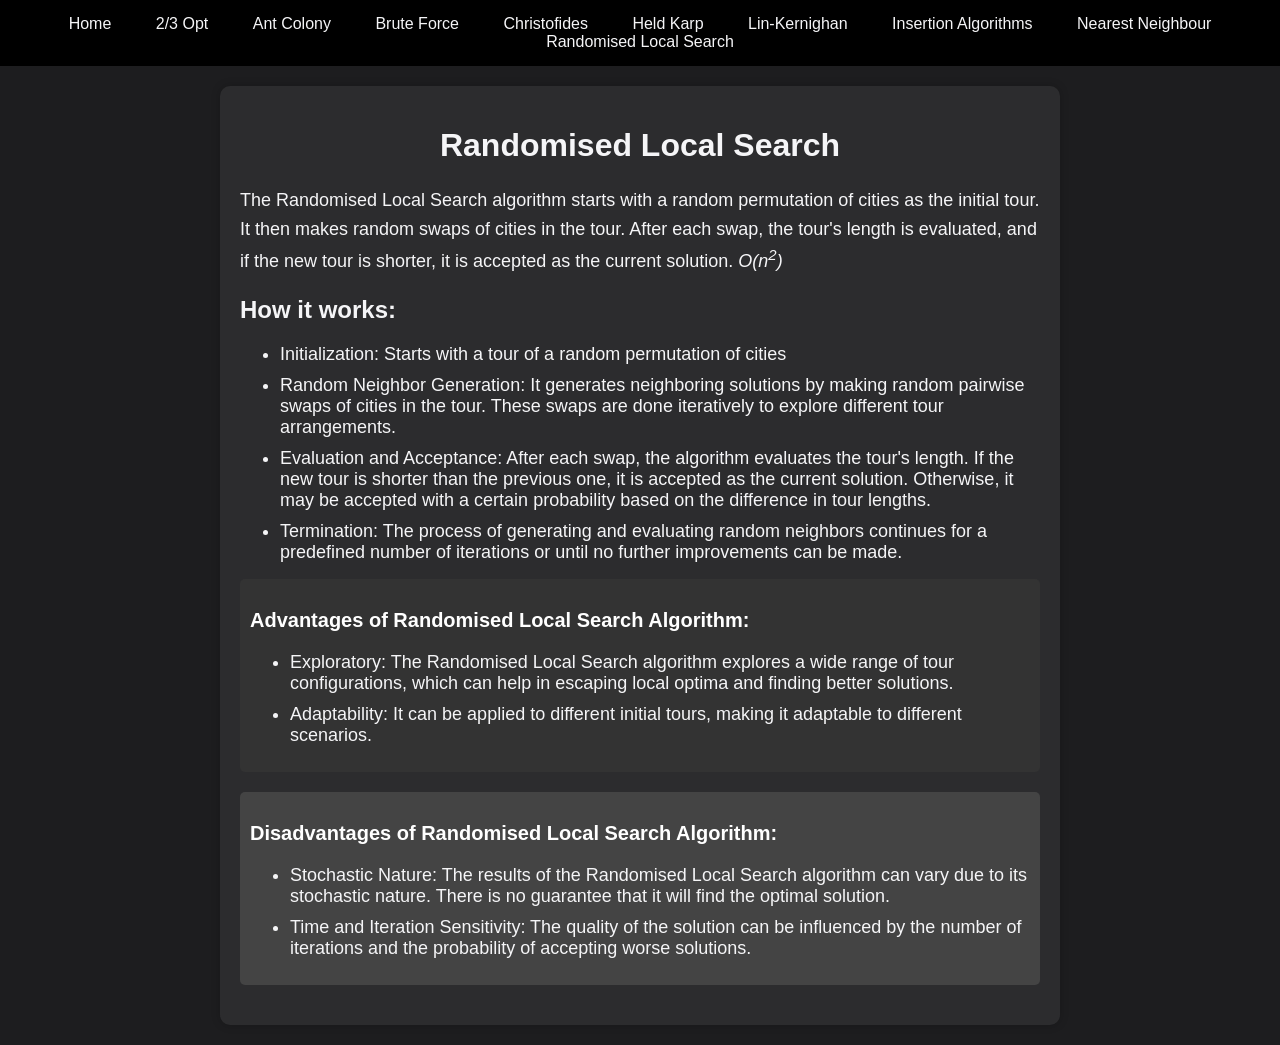
<file: src/templates/randomisedLocalSearch.html>
<!DOCTYPE html>
<html lang="en">
<head>
    <meta charset="UTF-8">
    <meta name="viewport" content="width=device-width, initial-scale=1.0">
    <title>Randomised Local Search Algorithm</title>
    <link rel="stylesheet" href="../static/webstyle.css">
</head>
<body>
    <div class="navbar">
        <a href="/">Home</a>
        <a href="/opt">2/3 Opt</a>
        <a href="/antcolony">Ant Colony</a>
        <a href="/bruteforce">Brute Force</a>
        <a href="/christofides">Christofides</a>
        <a href="/heldkarp">Held Karp</a>
        <a href="/linkernighan">Lin-Kernighan</a>
        <a href="/insertionalgorithms">Insertion Algorithms</a>
        <a href="/nearestNeighbour">Nearest Neighbour</a>
        <a href="/randomisedLocalSearch">Randomised Local Search</a>
    </div>
    



    <div class="content">
        <h1>Randomised Local Search</h1>
        <p>
            The Randomised Local Search algorithm starts with a random permutation of cities as the initial tour. It then makes random swaps of cities in the tour. After each swap, the tour's length is evaluated, and if the new tour is shorter, it is accepted as the current solution. <span style="font-style: italic;">O(n<sup>2</sup>)</span>
        </p>
        <h2>How it works:</h2>
        <ul>
            <li>
                Initialization: Starts with a tour of a random permutation of cities
            </li>
            <li>
                Random Neighbor Generation: It generates neighboring solutions by making random pairwise swaps of cities in the tour. These swaps are done iteratively to explore different tour arrangements. </li>
            <li>
                Evaluation and Acceptance: After each swap, the algorithm evaluates the tour's length. If the new tour is shorter than the previous one, it is accepted as the current solution. Otherwise, it may be accepted with a certain probability based on the difference in tour lengths.</li>
            <li>
                Termination: The process of generating and evaluating random neighbors continues for a predefined number of iterations or until no further improvements can be made.
            </li>
        </ul>




        <div class="advantages">
            <h3>Advantages of Randomised Local Search Algorithm:</h3>
            <ul>
                <li>
                    Exploratory: The Randomised Local Search algorithm explores a wide range of tour configurations, which can help in escaping local optima and finding better solutions.

                </li>
                <li>
                    Adaptability: It can be applied to different initial tours, making it adaptable to different scenarios.
                </li>
            </ul>
        </div>


        
        <div class="disadvantages">
            <h3>Disadvantages of Randomised Local Search Algorithm:</h3>
            <ul>
                <li>
                    Stochastic Nature: The results of the Randomised Local Search algorithm can vary due to its stochastic nature. There is no guarantee that it will find the optimal solution.
                </li>
                <li>
                    Time and Iteration Sensitivity: The quality of the solution can be influenced by the number of iterations and the probability of accepting worse solutions.
                </li>
            </ul>
        </div>
    </div>
</body>
</html>
</file>
<file: src/static/webstyle.css>
body {
    font-family: 'Arial', sans-serif;
    margin: 0;
    padding: 0;
    background-color: #1D1D1F;
    color: #F5F5F7;
}

.navbar {
    background-color: #000000;
    text-align: center;
    padding: 15px 0;
}

.navbar a {
    text-decoration: none;
    color: #F5F5F7;
    margin: 0 20px;
    font-size: 16px;
}

.navbar a:hover {
    text-decoration: underline;
}

.content {
    max-width: 800px;
    margin: 20px auto;
    background-color: #2C2C2E;
    padding: 20px;
    border-radius: 10px;
    box-shadow: 0 0 10px rgba(0, 0, 0, 0.2);
}

h1 {
    font-size: 32px;
    text-align: center;
}

h2 {
    font-size: 24px;
}

h3 {
    font-size: 20px;
}

p {
    font-size: 18px;
    line-height: 1.6;
}

.centered-text {
    text-align: center;
}

strong {
    color: #FFFFFF;
}

ul {
    list-style: disc;
    margin-left: 20px;
    padding-left: 20px;
}

ul li {
    font-size: 18px;
    margin: 10px 0;
    margin-bottom: 10px;
}

.advantages {
    background-color: #333333;
    padding: 10px;
    margin-bottom: 20px;
    border-radius: 5px;
}

.disadvantages {
    background-color: #444444;
    padding: 10px;
    margin-bottom: 20px;
    border-radius: 5px;
}

.advantages h3, .disadvantages h3 {
    color: #FFFFFF;
}
</file>
